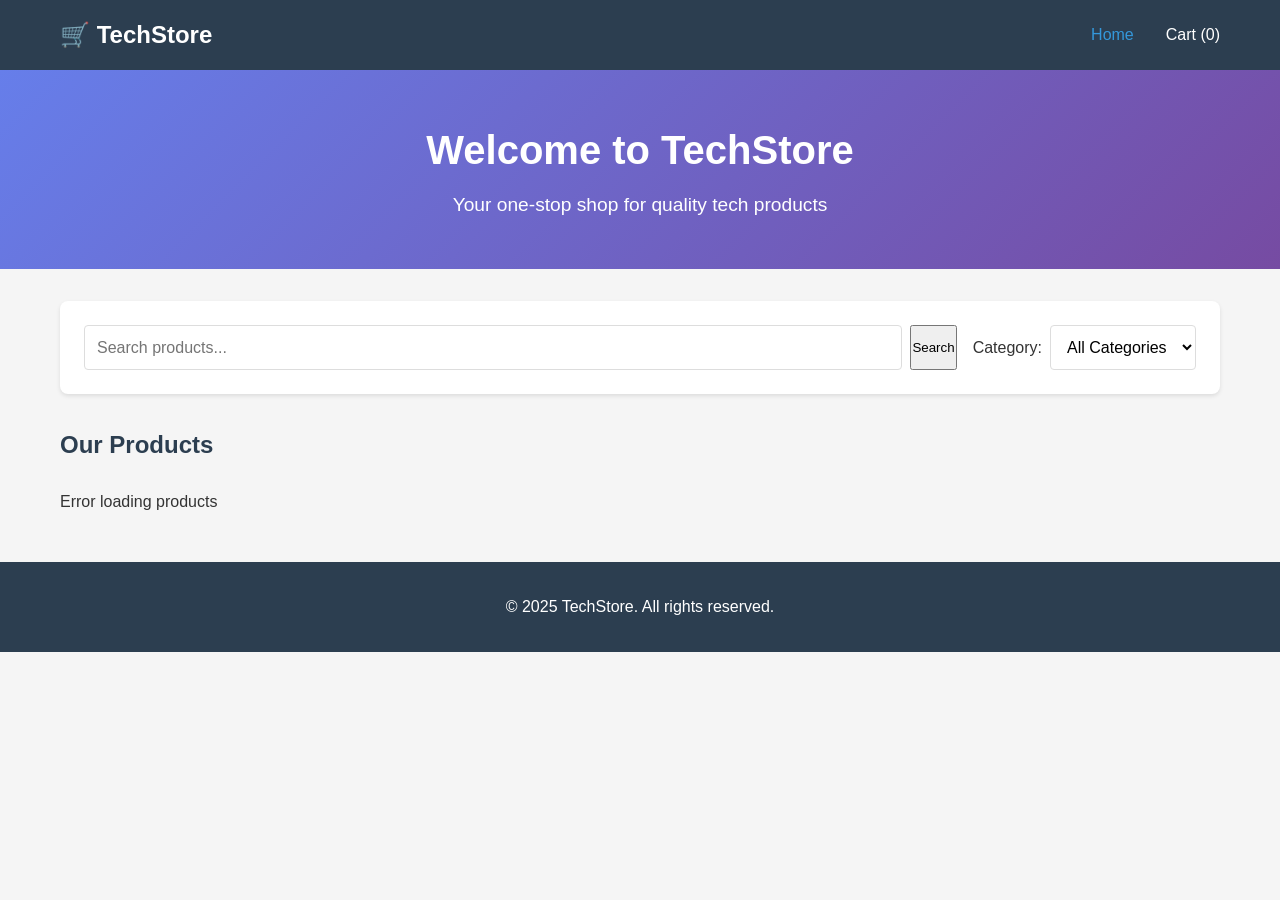
<file: frontend/index.html>
<!DOCTYPE html>
<html lang="en">
<head>
    <meta charset="UTF-8">
    <meta name="viewport" content="width=device-width, initial-scale=1.0">
    <title>TechStore - Home</title>
    <link rel="stylesheet" href="css/styles.css">
</head>
<body>
    <nav class="navbar">
        <div class="container">
            <div class="nav-brand">
                <h1>🛒 TechStore</h1>
            </div>
            <div class="nav-menu">
                <a href="index.html" class="active">Home</a>
                <a href="cart.html">Cart (<span id="cart-count">0</span>)</a>
            </div>
        </div>
    </nav>

    <header class="hero">
        <div class="container">
            <h2>Welcome to TechStore</h2>
            <p>Your one-stop shop for quality tech products</p>
        </div>
    </header>

    <main class="container">
        <section class="search-filter">
            <div class="search-box">
                <input type="text" id="search-input" placeholder="Search products...">
                <button id="search-btn">Search</button>
            </div>
            <div class="filter-box">
                <label for="category-filter">Category:</label>
                <select id="category-filter">
                    <option value="all">All Categories</option>
                </select>
            </div>
        </section>

        <section id="products-section">
            <h2>Our Products</h2>
            <div id="products-grid" class="products-grid">
                <div class="loading">Loading products...</div>
            </div>
        </section>
    </main>

    <footer class="footer">
        <div class="container">
            <p>&copy; 2025 TechStore. All rights reserved.</p>
        </div>
    </footer>

    <script src="js/config.js"></script>
    <script src="js/cart.js"></script>
    <script src="js/products.js"></script>
</body>
</html>
</file>
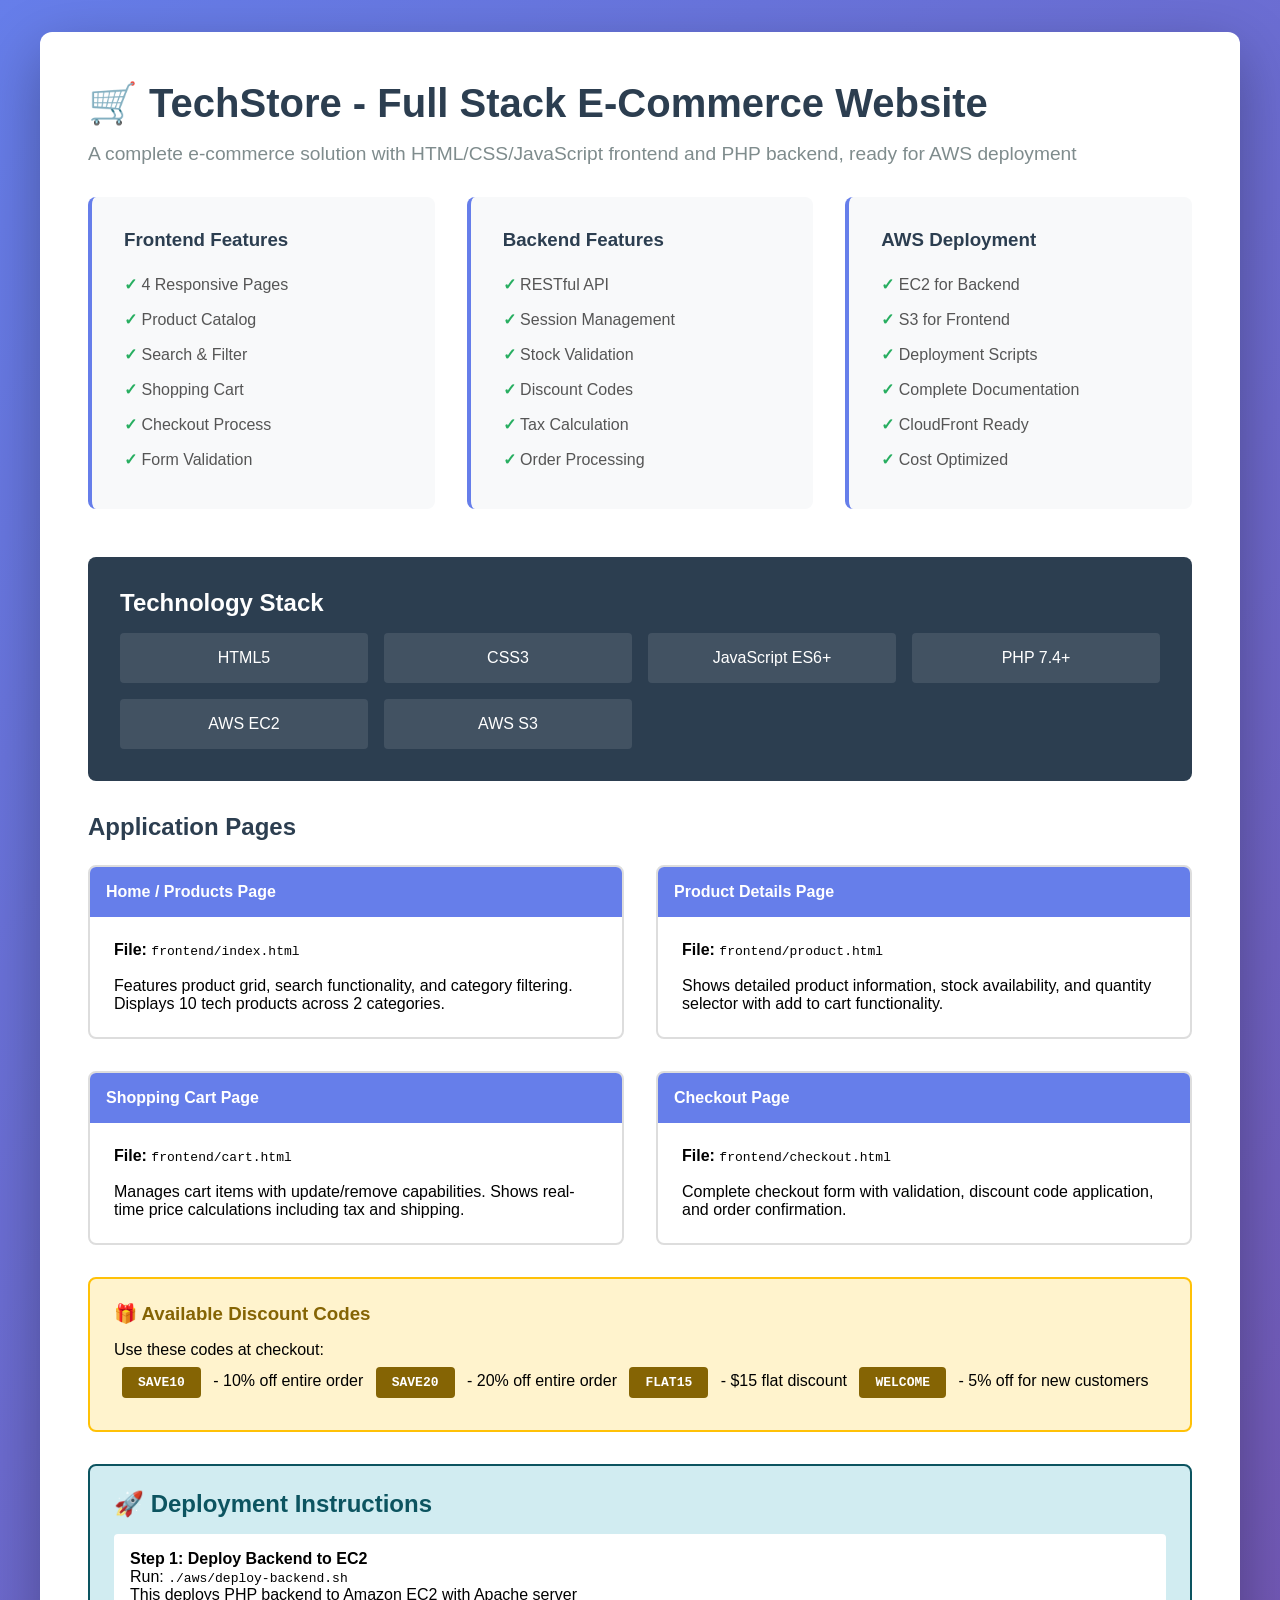
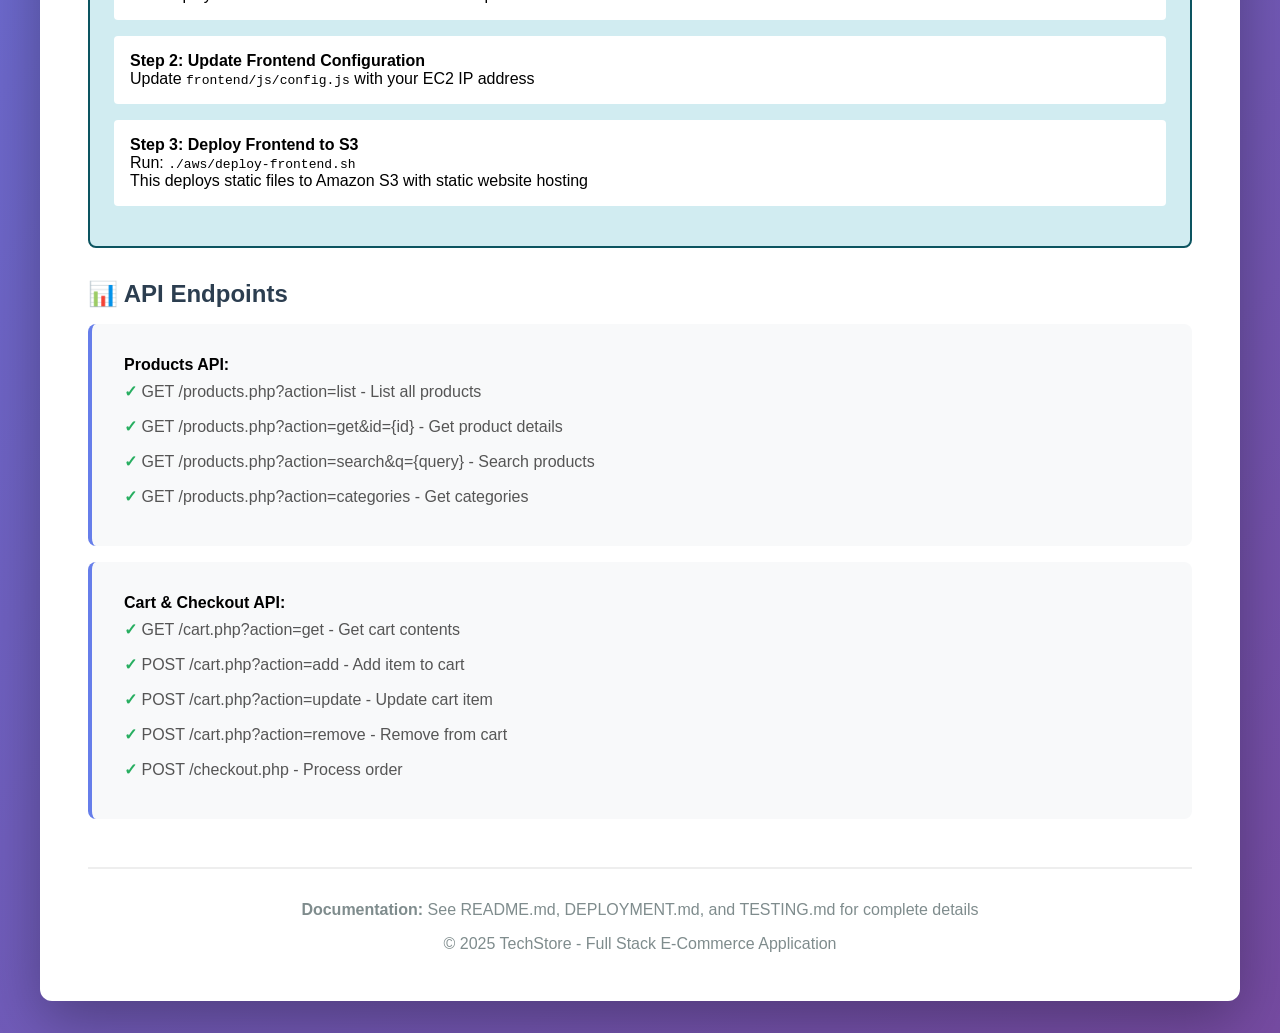
<file: DEMO.html>
<!DOCTYPE html>
<html lang="en">
<head>
    <meta charset="UTF-8">
    <meta name="viewport" content="width=device-width, initial-scale=1.0">
    <title>TechStore - Application Demo</title>
    <style>
        * {
            margin: 0;
            padding: 0;
            box-sizing: border-box;
        }
        body {
            font-family: -apple-system, BlinkMacSystemFont, 'Segoe UI', Roboto, sans-serif;
            background: linear-gradient(135deg, #667eea 0%, #764ba2 100%);
            padding: 2rem;
        }
        .container {
            max-width: 1200px;
            margin: 0 auto;
            background: white;
            border-radius: 12px;
            padding: 3rem;
            box-shadow: 0 20px 60px rgba(0,0,0,0.3);
        }
        h1 {
            color: #2c3e50;
            margin-bottom: 1rem;
            font-size: 2.5rem;
        }
        .subtitle {
            color: #7f8c8d;
            margin-bottom: 2rem;
            font-size: 1.2rem;
        }
        .features {
            display: grid;
            grid-template-columns: repeat(auto-fit, minmax(300px, 1fr));
            gap: 2rem;
            margin-bottom: 3rem;
        }
        .feature-card {
            padding: 2rem;
            background: #f8f9fa;
            border-radius: 8px;
            border-left: 4px solid #667eea;
        }
        .feature-card h3 {
            color: #2c3e50;
            margin-bottom: 1rem;
        }
        .feature-card ul {
            list-style: none;
            padding-left: 0;
        }
        .feature-card li {
            padding: 0.5rem 0;
            color: #555;
        }
        .feature-card li:before {
            content: "✓ ";
            color: #27ae60;
            font-weight: bold;
        }
        .tech-stack {
            background: #2c3e50;
            color: white;
            padding: 2rem;
            border-radius: 8px;
            margin-bottom: 2rem;
        }
        .tech-stack h2 {
            margin-bottom: 1rem;
        }
        .tech-grid {
            display: grid;
            grid-template-columns: repeat(auto-fit, minmax(200px, 1fr));
            gap: 1rem;
        }
        .tech-item {
            background: rgba(255,255,255,0.1);
            padding: 1rem;
            border-radius: 4px;
            text-align: center;
        }
        .pages {
            display: grid;
            grid-template-columns: repeat(2, 1fr);
            gap: 2rem;
            margin-bottom: 2rem;
        }
        .page-card {
            border: 2px solid #ddd;
            border-radius: 8px;
            overflow: hidden;
            transition: transform 0.3s;
        }
        .page-card:hover {
            transform: translateY(-4px);
            box-shadow: 0 8px 16px rgba(0,0,0,0.1);
        }
        .page-header {
            background: #667eea;
            color: white;
            padding: 1rem;
            font-weight: bold;
        }
        .page-content {
            padding: 1.5rem;
        }
        .discount-codes {
            background: #fff3cd;
            border: 2px solid #ffc107;
            border-radius: 8px;
            padding: 1.5rem;
            margin-bottom: 2rem;
        }
        .discount-codes h3 {
            color: #856404;
            margin-bottom: 1rem;
        }
        .code {
            display: inline-block;
            background: #856404;
            color: white;
            padding: 0.5rem 1rem;
            border-radius: 4px;
            margin: 0.5rem;
            font-family: monospace;
            font-weight: bold;
        }
        .deployment {
            background: #d1ecf1;
            border: 2px solid #0c5460;
            border-radius: 8px;
            padding: 1.5rem;
        }
        .deployment h2 {
            color: #0c5460;
            margin-bottom: 1rem;
        }
        .deployment-step {
            margin: 1rem 0;
            padding: 1rem;
            background: white;
            border-radius: 4px;
        }
        .footer {
            text-align: center;
            margin-top: 3rem;
            padding-top: 2rem;
            border-top: 2px solid #eee;
            color: #7f8c8d;
        }
    </style>
</head>
<body>
    <div class="container">
        <h1>🛒 TechStore - Full Stack E-Commerce Website</h1>
        <p class="subtitle">A complete e-commerce solution with HTML/CSS/JavaScript frontend and PHP backend, ready for AWS deployment</p>

        <div class="features">
            <div class="feature-card">
                <h3>Frontend Features</h3>
                <ul>
                    <li>4 Responsive Pages</li>
                    <li>Product Catalog</li>
                    <li>Search & Filter</li>
                    <li>Shopping Cart</li>
                    <li>Checkout Process</li>
                    <li>Form Validation</li>
                </ul>
            </div>
            <div class="feature-card">
                <h3>Backend Features</h3>
                <ul>
                    <li>RESTful API</li>
                    <li>Session Management</li>
                    <li>Stock Validation</li>
                    <li>Discount Codes</li>
                    <li>Tax Calculation</li>
                    <li>Order Processing</li>
                </ul>
            </div>
            <div class="feature-card">
                <h3>AWS Deployment</h3>
                <ul>
                    <li>EC2 for Backend</li>
                    <li>S3 for Frontend</li>
                    <li>Deployment Scripts</li>
                    <li>Complete Documentation</li>
                    <li>CloudFront Ready</li>
                    <li>Cost Optimized</li>
                </ul>
            </div>
        </div>

        <div class="tech-stack">
            <h2>Technology Stack</h2>
            <div class="tech-grid">
                <div class="tech-item">HTML5</div>
                <div class="tech-item">CSS3</div>
                <div class="tech-item">JavaScript ES6+</div>
                <div class="tech-item">PHP 7.4+</div>
                <div class="tech-item">AWS EC2</div>
                <div class="tech-item">AWS S3</div>
            </div>
        </div>

        <h2 style="margin-bottom: 1.5rem; color: #2c3e50;">Application Pages</h2>
        <div class="pages">
            <div class="page-card">
                <div class="page-header">Home / Products Page</div>
                <div class="page-content">
                    <strong>File:</strong> <code>frontend/index.html</code><br><br>
                    Features product grid, search functionality, and category filtering. Displays 10 tech products across 2 categories.
                </div>
            </div>
            <div class="page-card">
                <div class="page-header">Product Details Page</div>
                <div class="page-content">
                    <strong>File:</strong> <code>frontend/product.html</code><br><br>
                    Shows detailed product information, stock availability, and quantity selector with add to cart functionality.
                </div>
            </div>
            <div class="page-card">
                <div class="page-header">Shopping Cart Page</div>
                <div class="page-content">
                    <strong>File:</strong> <code>frontend/cart.html</code><br><br>
                    Manages cart items with update/remove capabilities. Shows real-time price calculations including tax and shipping.
                </div>
            </div>
            <div class="page-card">
                <div class="page-header">Checkout Page</div>
                <div class="page-content">
                    <strong>File:</strong> <code>frontend/checkout.html</code><br><br>
                    Complete checkout form with validation, discount code application, and order confirmation.
                </div>
            </div>
        </div>

        <div class="discount-codes">
            <h3>🎁 Available Discount Codes</h3>
            <p>Use these codes at checkout:</p>
            <span class="code">SAVE10</span> - 10% off entire order
            <span class="code">SAVE20</span> - 20% off entire order
            <span class="code">FLAT15</span> - $15 flat discount
            <span class="code">WELCOME</span> - 5% off for new customers
        </div>

        <div class="deployment">
            <h2>🚀 Deployment Instructions</h2>
            <div class="deployment-step">
                <strong>Step 1: Deploy Backend to EC2</strong><br>
                Run: <code>./aws/deploy-backend.sh</code><br>
                This deploys PHP backend to Amazon EC2 with Apache server
            </div>
            <div class="deployment-step">
                <strong>Step 2: Update Frontend Configuration</strong><br>
                Update <code>frontend/js/config.js</code> with your EC2 IP address
            </div>
            <div class="deployment-step">
                <strong>Step 3: Deploy Frontend to S3</strong><br>
                Run: <code>./aws/deploy-frontend.sh</code><br>
                This deploys static files to Amazon S3 with static website hosting
            </div>
        </div>

        <h2 style="margin: 2rem 0 1rem; color: #2c3e50;">📊 API Endpoints</h2>
        <div class="feature-card">
            <strong>Products API:</strong>
            <ul>
                <li>GET /products.php?action=list - List all products</li>
                <li>GET /products.php?action=get&id={id} - Get product details</li>
                <li>GET /products.php?action=search&q={query} - Search products</li>
                <li>GET /products.php?action=categories - Get categories</li>
            </ul>
        </div>
        <div class="feature-card" style="margin-top: 1rem;">
            <strong>Cart & Checkout API:</strong>
            <ul>
                <li>GET /cart.php?action=get - Get cart contents</li>
                <li>POST /cart.php?action=add - Add item to cart</li>
                <li>POST /cart.php?action=update - Update cart item</li>
                <li>POST /cart.php?action=remove - Remove from cart</li>
                <li>POST /checkout.php - Process order</li>
            </ul>
        </div>

        <div class="footer">
            <p><strong>Documentation:</strong> See README.md, DEPLOYMENT.md, and TESTING.md for complete details</p>
            <p style="margin-top: 1rem;">© 2025 TechStore - Full Stack E-Commerce Application</p>
        </div>
    </div>
</body>
</html>
</file>
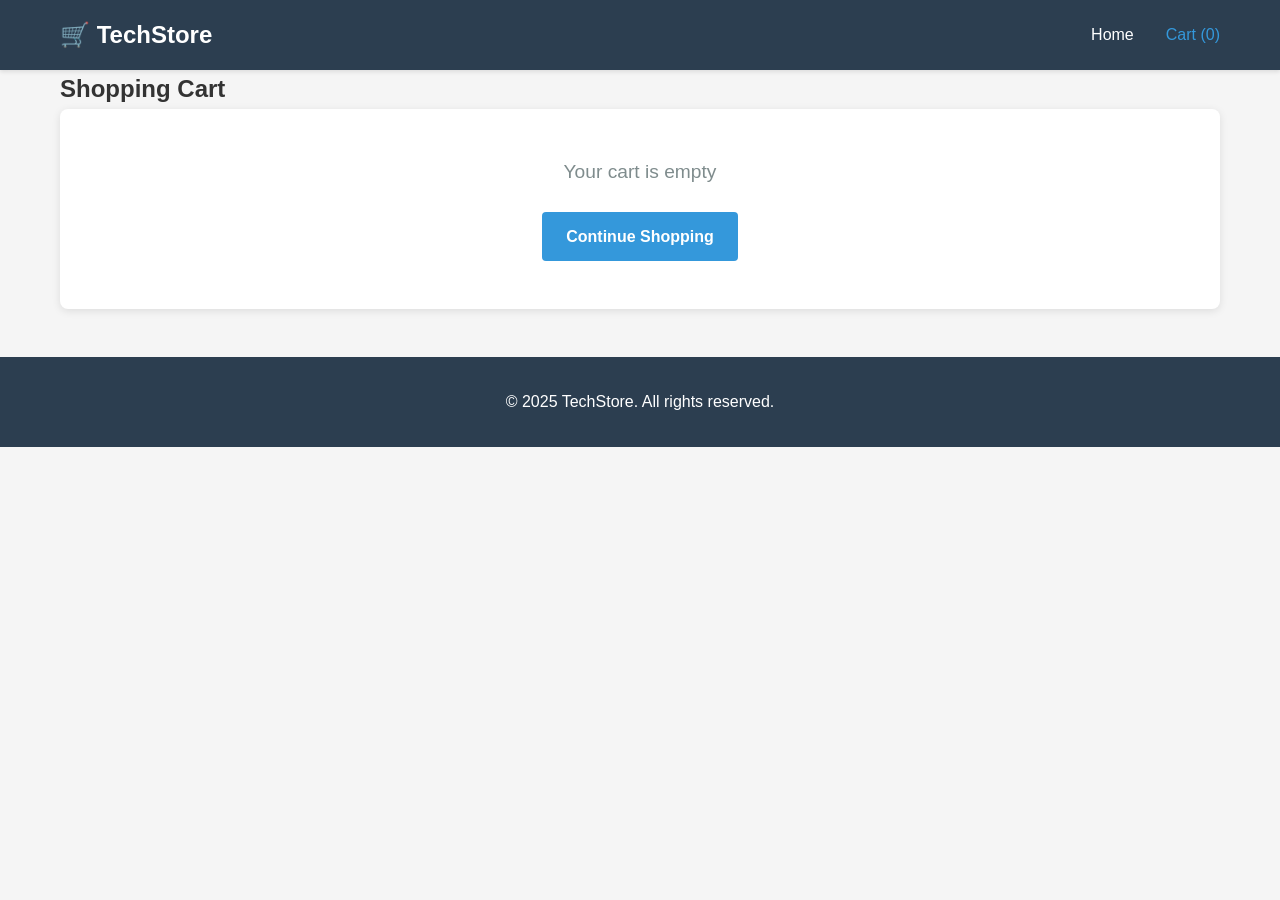
<file: frontend/cart.html>
<!DOCTYPE html>
<html lang="en">
<head>
    <meta charset="UTF-8">
    <meta name="viewport" content="width=device-width, initial-scale=1.0">
    <title>Shopping Cart - TechStore</title>
    <link rel="stylesheet" href="css/styles.css">
</head>
<body>
    <nav class="navbar">
        <div class="container">
            <div class="nav-brand">
                <h1>🛒 TechStore</h1>
            </div>
            <div class="nav-menu">
                <a href="index.html">Home</a>
                <a href="cart.html" class="active">Cart (<span id="cart-count">0</span>)</a>
            </div>
        </div>
    </nav>

    <main class="container">
        <h2>Shopping Cart</h2>
        
        <div id="cart-section" class="cart-section">
            <div class="loading">Loading cart...</div>
        </div>

        <div id="empty-cart" class="empty-cart" style="display: none;">
            <p>Your cart is empty</p>
            <a href="index.html" class="btn btn-primary">Continue Shopping</a>
        </div>

        <div id="cart-content" style="display: none;">
            <div id="cart-items" class="cart-items">
            </div>
            
            <div class="cart-summary">
                <h3>Cart Summary</h3>
                <div class="summary-row">
                    <span>Subtotal:</span>
                    <span id="subtotal">$0.00</span>
                </div>
                <div class="summary-row">
                    <span>Tax (8%):</span>
                    <span id="tax">$0.00</span>
                </div>
                <div class="summary-row">
                    <span>Shipping:</span>
                    <span id="shipping">$0.00</span>
                </div>
                <div class="summary-row total">
                    <span><strong>Total:</strong></span>
                    <span id="total"><strong>$0.00</strong></span>
                </div>
                <div class="cart-actions">
                    <button id="clear-cart-btn" class="btn btn-secondary">Clear Cart</button>
                    <a href="checkout.html" class="btn btn-primary">Proceed to Checkout</a>
                </div>
            </div>
        </div>
    </main>

    <footer class="footer">
        <div class="container">
            <p>&copy; 2025 TechStore. All rights reserved.</p>
        </div>
    </footer>

    <script src="js/config.js"></script>
    <script src="js/cart.js"></script>
    <script src="js/cart-page.js"></script>
</body>
</html>
</file>
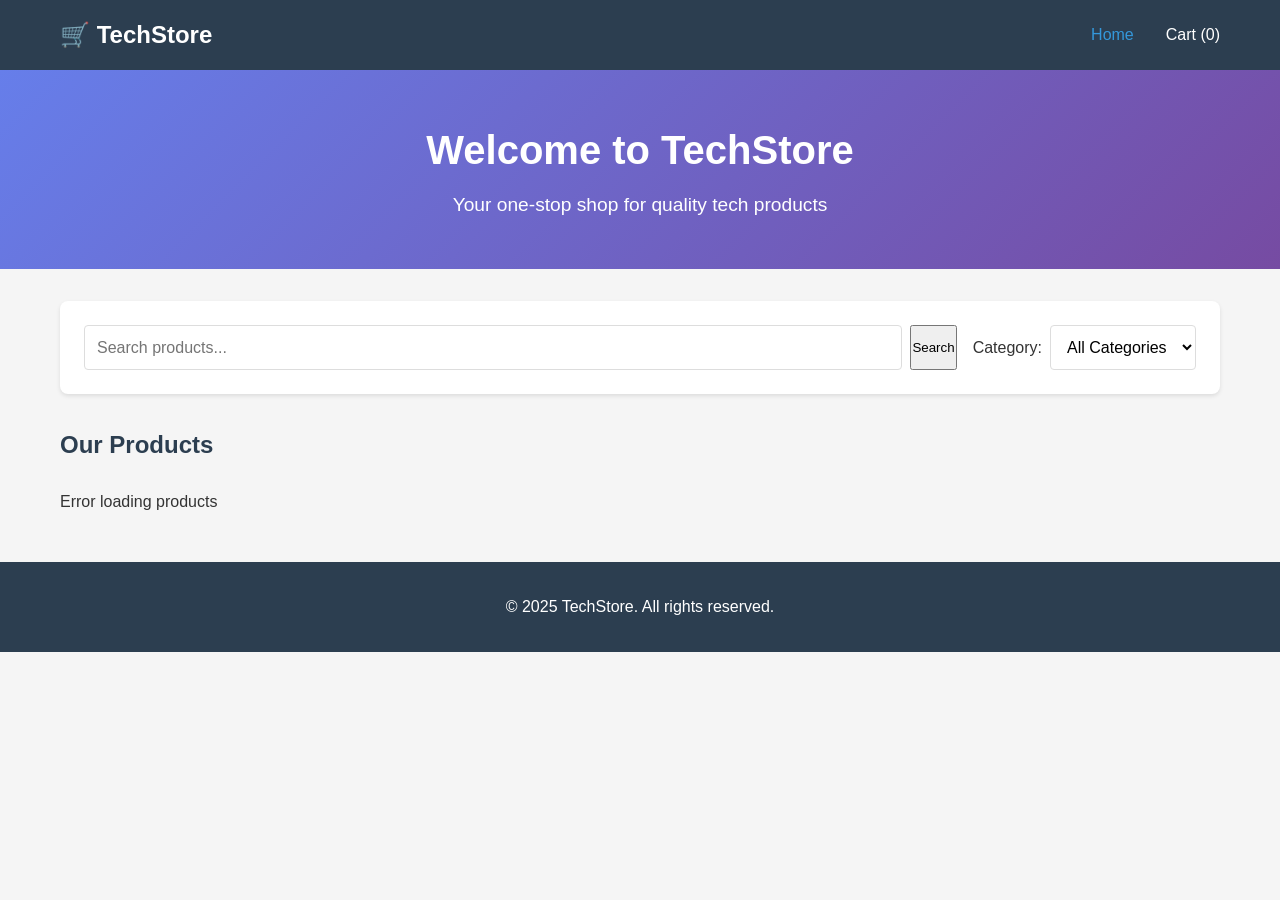
<file: frontend/checkout.html>
<!DOCTYPE html>
<html lang="en">
<head>
    <meta charset="UTF-8">
    <meta name="viewport" content="width=device-width, initial-scale=1.0">
    <title>Checkout - TechStore</title>
    <link rel="stylesheet" href="css/styles.css">
</head>
<body>
    <nav class="navbar">
        <div class="container">
            <div class="nav-brand">
                <h1>🛒 TechStore</h1>
            </div>
            <div class="nav-menu">
                <a href="index.html">Home</a>
                <a href="cart.html">Cart (<span id="cart-count">0</span>)</a>
            </div>
        </div>
    </nav>

    <main class="container">
        <h2>Checkout</h2>
        
        <div class="checkout-container">
            <div class="checkout-form">
                <h3>Shipping Information</h3>
                <form id="checkout-form">
                    <div class="form-row">
                        <div class="form-group">
                            <label for="firstName">First Name *</label>
                            <input type="text" id="firstName" name="firstName" required>
                            <span class="error-message"></span>
                        </div>
                        <div class="form-group">
                            <label for="lastName">Last Name *</label>
                            <input type="text" id="lastName" name="lastName" required>
                            <span class="error-message"></span>
                        </div>
                    </div>
                    
                    <div class="form-group">
                        <label for="email">Email *</label>
                        <input type="email" id="email" name="email" required>
                        <span class="error-message"></span>
                    </div>
                    
                    <div class="form-group">
                        <label for="phone">Phone *</label>
                        <input type="tel" id="phone" name="phone" required>
                        <span class="error-message"></span>
                    </div>
                    
                    <div class="form-group">
                        <label for="address">Address *</label>
                        <input type="text" id="address" name="address" required>
                        <span class="error-message"></span>
                    </div>
                    
                    <div class="form-row">
                        <div class="form-group">
                            <label for="city">City *</label>
                            <input type="text" id="city" name="city" required>
                            <span class="error-message"></span>
                        </div>
                        <div class="form-group">
                            <label for="state">State</label>
                            <input type="text" id="state" name="state">
                        </div>
                    </div>
                    
                    <div class="form-row">
                        <div class="form-group">
                            <label for="zipCode">Zip Code *</label>
                            <input type="text" id="zipCode" name="zipCode" required>
                            <span class="error-message"></span>
                        </div>
                        <div class="form-group">
                            <label for="country">Country *</label>
                            <input type="text" id="country" name="country" value="USA" required>
                            <span class="error-message"></span>
                        </div>
                    </div>
                    
                    <div class="form-group">
                        <label for="discountCode">Discount Code</label>
                        <div class="discount-input">
                            <input type="text" id="discountCode" name="discountCode" placeholder="Enter discount code">
                            <button type="button" id="apply-discount-btn" class="btn btn-secondary">Apply</button>
                        </div>
                        <span class="discount-message"></span>
                    </div>
                    
                    <div id="form-errors" class="form-errors" style="display: none;"></div>
                    
                    <button type="submit" class="btn btn-primary btn-block">Place Order</button>
                </form>
            </div>
            
            <div class="order-summary">
                <h3>Order Summary</h3>
                <div id="order-items"></div>
                <div class="summary-totals">
                    <div class="summary-row">
                        <span>Subtotal:</span>
                        <span id="summary-subtotal">$0.00</span>
                    </div>
                    <div class="summary-row" id="discount-row" style="display: none;">
                        <span>Discount:</span>
                        <span id="summary-discount" class="discount-amount">-$0.00</span>
                    </div>
                    <div class="summary-row">
                        <span>Tax (8%):</span>
                        <span id="summary-tax">$0.00</span>
                    </div>
                    <div class="summary-row">
                        <span>Shipping:</span>
                        <span id="summary-shipping">$0.00</span>
                    </div>
                    <div class="summary-row total">
                        <span><strong>Total:</strong></span>
                        <span id="summary-total"><strong>$0.00</strong></span>
                    </div>
                </div>
            </div>
        </div>
    </main>

    <div id="success-modal" class="modal" style="display: none;">
        <div class="modal-content">
            <h2>✓ Order Placed Successfully!</h2>
            <p>Your order has been confirmed.</p>
            <div id="order-details"></div>
            <button onclick="window.location.href='index.html'" class="btn btn-primary">Continue Shopping</button>
        </div>
    </div>

    <footer class="footer">
        <div class="container">
            <p>&copy; 2025 TechStore. All rights reserved.</p>
        </div>
    </footer>

    <script src="js/config.js"></script>
    <script src="js/cart.js"></script>
    <script src="js/checkout.js"></script>
</body>
</html>
</file>
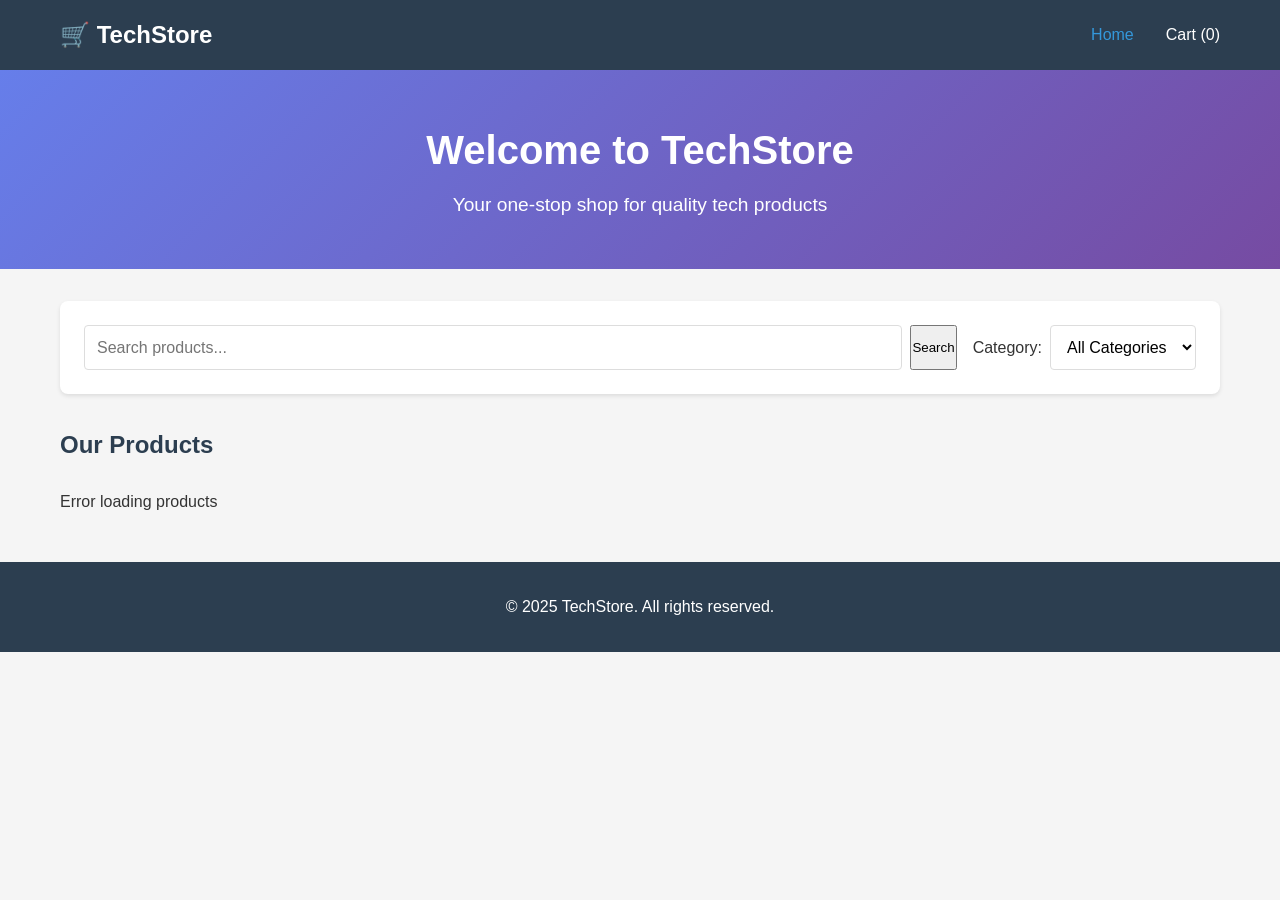
<file: frontend/product.html>
<!DOCTYPE html>
<html lang="en">
<head>
    <meta charset="UTF-8">
    <meta name="viewport" content="width=device-width, initial-scale=1.0">
    <title>Product Details - TechStore</title>
    <link rel="stylesheet" href="css/styles.css">
</head>
<body>
    <nav class="navbar">
        <div class="container">
            <div class="nav-brand">
                <h1>🛒 TechStore</h1>
            </div>
            <div class="nav-menu">
                <a href="index.html">Home</a>
                <a href="cart.html">Cart (<span id="cart-count">0</span>)</a>
            </div>
        </div>
    </nav>

    <main class="container">
        <div id="product-details" class="product-details">
            <div class="loading">Loading product details...</div>
        </div>
    </main>

    <footer class="footer">
        <div class="container">
            <p>&copy; 2025 TechStore. All rights reserved.</p>
        </div>
    </footer>

    <script src="js/config.js"></script>
    <script src="js/cart.js"></script>
    <script src="js/product-details.js"></script>
</body>
</html>
</file>
<file: frontend/css/styles.css>
/* Global Styles */
* {
    margin: 0;
    padding: 0;
    box-sizing: border-box;
}

body {
    font-family: -apple-system, BlinkMacSystemFont, 'Segoe UI', Roboto, 'Helvetica Neue', Arial, sans-serif;
    line-height: 1.6;
    color: #333;
    background-color: #f5f5f5;
}

.container {
    max-width: 1200px;
    margin: 0 auto;
    padding: 0 20px;
}

/* Navigation */
.navbar {
    background-color: #2c3e50;
    color: white;
    padding: 1rem 0;
    box-shadow: 0 2px 4px rgba(0,0,0,0.1);
}

.navbar .container {
    display: flex;
    justify-content: space-between;
    align-items: center;
}

.nav-brand h1 {
    font-size: 1.5rem;
}

.nav-menu {
    display: flex;
    gap: 2rem;
}

.nav-menu a {
    color: white;
    text-decoration: none;
    font-weight: 500;
    transition: color 0.3s;
}

.nav-menu a:hover,
.nav-menu a.active {
    color: #3498db;
}

/* Hero Section */
.hero {
    background: linear-gradient(135deg, #667eea 0%, #764ba2 100%);
    color: white;
    padding: 3rem 0;
    text-align: center;
    margin-bottom: 2rem;
}

.hero h2 {
    font-size: 2.5rem;
    margin-bottom: 0.5rem;
}

.hero p {
    font-size: 1.2rem;
}

/* Search and Filter */
.search-filter {
    background: white;
    padding: 1.5rem;
    border-radius: 8px;
    margin-bottom: 2rem;
    box-shadow: 0 2px 4px rgba(0,0,0,0.1);
    display: flex;
    gap: 1rem;
    flex-wrap: wrap;
}

.search-box {
    flex: 1;
    display: flex;
    gap: 0.5rem;
}

.search-box input {
    flex: 1;
    padding: 0.75rem;
    border: 1px solid #ddd;
    border-radius: 4px;
    font-size: 1rem;
}

.filter-box {
    display: flex;
    align-items: center;
    gap: 0.5rem;
}

.filter-box select {
    padding: 0.75rem;
    border: 1px solid #ddd;
    border-radius: 4px;
    font-size: 1rem;
    background: white;
}

/* Products Grid */
#products-section {
    margin-bottom: 3rem;
}

#products-section h2 {
    margin-bottom: 1.5rem;
    color: #2c3e50;
}

.products-grid {
    display: grid;
    grid-template-columns: repeat(auto-fill, minmax(280px, 1fr));
    gap: 2rem;
    margin-bottom: 2rem;
}

.product-card {
    background: white;
    border-radius: 8px;
    overflow: hidden;
    box-shadow: 0 2px 8px rgba(0,0,0,0.1);
    transition: transform 0.3s, box-shadow 0.3s;
    cursor: pointer;
}

.product-card:hover {
    transform: translateY(-4px);
    box-shadow: 0 4px 12px rgba(0,0,0,0.15);
}

.product-image {
    width: 100%;
    height: 220px;
    object-fit: cover;
}

.product-info {
    padding: 1.5rem;
}

.product-category {
    font-size: 0.85rem;
    color: #7f8c8d;
    text-transform: uppercase;
    margin-bottom: 0.5rem;
}

.product-name {
    font-size: 1.2rem;
    font-weight: 600;
    margin-bottom: 0.5rem;
    color: #2c3e50;
}

.product-description {
    font-size: 0.9rem;
    color: #666;
    margin-bottom: 1rem;
    line-height: 1.4;
}

.product-footer {
    display: flex;
    justify-content: space-between;
    align-items: center;
}

.product-price {
    font-size: 1.5rem;
    font-weight: bold;
    color: #27ae60;
}

.product-stock {
    font-size: 0.85rem;
    color: #7f8c8d;
}

/* Product Details Page */
.product-details {
    background: white;
    border-radius: 8px;
    padding: 2rem;
    box-shadow: 0 2px 8px rgba(0,0,0,0.1);
    margin: 2rem 0;
}

.product-detail-container {
    display: grid;
    grid-template-columns: 1fr 1fr;
    gap: 3rem;
}

.product-detail-image {
    width: 100%;
    border-radius: 8px;
}

.product-detail-info h1 {
    font-size: 2rem;
    margin-bottom: 0.5rem;
    color: #2c3e50;
}

.product-detail-category {
    font-size: 0.9rem;
    color: #7f8c8d;
    text-transform: uppercase;
    margin-bottom: 1rem;
}

.product-detail-price {
    font-size: 2rem;
    font-weight: bold;
    color: #27ae60;
    margin-bottom: 1rem;
}

.product-detail-description {
    font-size: 1rem;
    color: #666;
    line-height: 1.6;
    margin-bottom: 1.5rem;
}

.product-detail-stock {
    font-size: 1rem;
    margin-bottom: 1.5rem;
}

.quantity-selector {
    display: flex;
    align-items: center;
    gap: 1rem;
    margin-bottom: 1.5rem;
}

.quantity-selector label {
    font-weight: 600;
}

.quantity-selector input {
    width: 80px;
    padding: 0.5rem;
    border: 1px solid #ddd;
    border-radius: 4px;
    font-size: 1rem;
}

/* Cart Page */
.cart-section {
    margin: 2rem 0;
}

.empty-cart {
    text-align: center;
    padding: 3rem;
    background: white;
    border-radius: 8px;
    box-shadow: 0 2px 8px rgba(0,0,0,0.1);
}

.empty-cart p {
    font-size: 1.2rem;
    margin-bottom: 1.5rem;
    color: #7f8c8d;
}

.cart-items {
    background: white;
    border-radius: 8px;
    padding: 1.5rem;
    margin-bottom: 2rem;
    box-shadow: 0 2px 8px rgba(0,0,0,0.1);
}

.cart-item {
    display: grid;
    grid-template-columns: 100px 1fr auto auto;
    gap: 1.5rem;
    padding: 1.5rem 0;
    border-bottom: 1px solid #eee;
    align-items: center;
}

.cart-item:last-child {
    border-bottom: none;
}

.cart-item-image {
    width: 100px;
    height: 100px;
    object-fit: cover;
    border-radius: 4px;
}

.cart-item-info h3 {
    font-size: 1.1rem;
    margin-bottom: 0.5rem;
    color: #2c3e50;
}

.cart-item-info p {
    color: #7f8c8d;
    font-size: 0.9rem;
}

.cart-item-quantity {
    display: flex;
    align-items: center;
    gap: 0.5rem;
}

.cart-item-quantity input {
    width: 60px;
    padding: 0.5rem;
    border: 1px solid #ddd;
    border-radius: 4px;
    text-align: center;
}

.cart-item-price {
    text-align: right;
}

.cart-item-price .price {
    font-size: 1.3rem;
    font-weight: bold;
    color: #27ae60;
}

.cart-item-remove {
    background: #e74c3c;
    color: white;
    border: none;
    padding: 0.5rem 1rem;
    border-radius: 4px;
    cursor: pointer;
    transition: background 0.3s;
}

.cart-item-remove:hover {
    background: #c0392b;
}

.cart-summary {
    background: white;
    border-radius: 8px;
    padding: 2rem;
    box-shadow: 0 2px 8px rgba(0,0,0,0.1);
}

.cart-summary h3 {
    margin-bottom: 1.5rem;
    color: #2c3e50;
}

.summary-row {
    display: flex;
    justify-content: space-between;
    padding: 0.75rem 0;
    border-bottom: 1px solid #eee;
}

.summary-row.total {
    border-top: 2px solid #2c3e50;
    border-bottom: none;
    padding-top: 1rem;
    margin-top: 1rem;
    font-size: 1.2rem;
}

.cart-actions {
    display: flex;
    gap: 1rem;
    margin-top: 1.5rem;
}

/* Checkout Page */
.checkout-container {
    display: grid;
    grid-template-columns: 2fr 1fr;
    gap: 2rem;
    margin: 2rem 0;
}

.checkout-form,
.order-summary {
    background: white;
    border-radius: 8px;
    padding: 2rem;
    box-shadow: 0 2px 8px rgba(0,0,0,0.1);
}

.checkout-form h3,
.order-summary h3 {
    margin-bottom: 1.5rem;
    color: #2c3e50;
}

.form-group {
    margin-bottom: 1.5rem;
}

.form-row {
    display: grid;
    grid-template-columns: 1fr 1fr;
    gap: 1rem;
}

.form-group label {
    display: block;
    margin-bottom: 0.5rem;
    font-weight: 600;
    color: #2c3e50;
}

.form-group input {
    width: 100%;
    padding: 0.75rem;
    border: 1px solid #ddd;
    border-radius: 4px;
    font-size: 1rem;
}

.form-group input:focus {
    outline: none;
    border-color: #3498db;
}

.form-group .error-message {
    color: #e74c3c;
    font-size: 0.85rem;
    margin-top: 0.25rem;
    display: block;
}

.discount-input {
    display: flex;
    gap: 0.5rem;
}

.discount-message {
    display: block;
    margin-top: 0.5rem;
    font-size: 0.9rem;
}

.discount-message.success {
    color: #27ae60;
}

.discount-message.error {
    color: #e74c3c;
}

.form-errors {
    background: #ffe6e6;
    border: 1px solid #e74c3c;
    color: #e74c3c;
    padding: 1rem;
    border-radius: 4px;
    margin-bottom: 1rem;
}

.form-errors ul {
    margin-left: 1.5rem;
}

#order-items {
    margin-bottom: 1.5rem;
}

.order-item {
    display: flex;
    justify-content: space-between;
    padding: 0.75rem 0;
    border-bottom: 1px solid #eee;
}

.order-item:last-child {
    border-bottom: none;
}

.order-item-name {
    font-weight: 500;
}

.order-item-quantity {
    color: #7f8c8d;
    font-size: 0.9rem;
}

.summary-totals {
    border-top: 2px solid #eee;
    padding-top: 1rem;
}

.discount-amount {
    color: #27ae60;
}

/* Buttons */
.btn {
    padding: 0.75rem 1.5rem;
    border: none;
    border-radius: 4px;
    font-size: 1rem;
    font-weight: 600;
    cursor: pointer;
    text-decoration: none;
    display: inline-block;
    text-align: center;
    transition: all 0.3s;
}

.btn-primary {
    background: #3498db;
    color: white;
}

.btn-primary:hover {
    background: #2980b9;
}

.btn-secondary {
    background: #95a5a6;
    color: white;
}

.btn-secondary:hover {
    background: #7f8c8d;
}

.btn-block {
    width: 100%;
}

/* Modal */
.modal {
    position: fixed;
    top: 0;
    left: 0;
    width: 100%;
    height: 100%;
    background: rgba(0,0,0,0.5);
    display: flex;
    justify-content: center;
    align-items: center;
    z-index: 1000;
}

.modal-content {
    background: white;
    padding: 3rem;
    border-radius: 8px;
    max-width: 500px;
    text-align: center;
    box-shadow: 0 4px 16px rgba(0,0,0,0.2);
}

.modal-content h2 {
    color: #27ae60;
    margin-bottom: 1rem;
}

#order-details {
    text-align: left;
    margin: 1.5rem 0;
    padding: 1rem;
    background: #f8f9fa;
    border-radius: 4px;
}

#order-details p {
    margin: 0.5rem 0;
}

/* Loading */
.loading {
    text-align: center;
    padding: 3rem;
    color: #7f8c8d;
    font-size: 1.2rem;
}

/* Footer */
.footer {
    background: #2c3e50;
    color: white;
    text-align: center;
    padding: 2rem 0;
    margin-top: 3rem;
}

/* Responsive */
@media (max-width: 768px) {
    .navbar .container {
        flex-direction: column;
        gap: 1rem;
    }
    
    .hero h2 {
        font-size: 1.8rem;
    }
    
    .search-filter {
        flex-direction: column;
    }
    
    .products-grid {
        grid-template-columns: repeat(auto-fill, minmax(200px, 1fr));
        gap: 1rem;
    }
    
    .product-detail-container {
        grid-template-columns: 1fr;
    }
    
    .cart-item {
        grid-template-columns: 80px 1fr;
        gap: 1rem;
    }
    
    .cart-item-quantity,
    .cart-item-price {
        grid-column: 2;
    }
    
    .checkout-container {
        grid-template-columns: 1fr;
    }
    
    .form-row {
        grid-template-columns: 1fr;
    }
    
    .cart-actions {
        flex-direction: column;
    }
}
</file>
